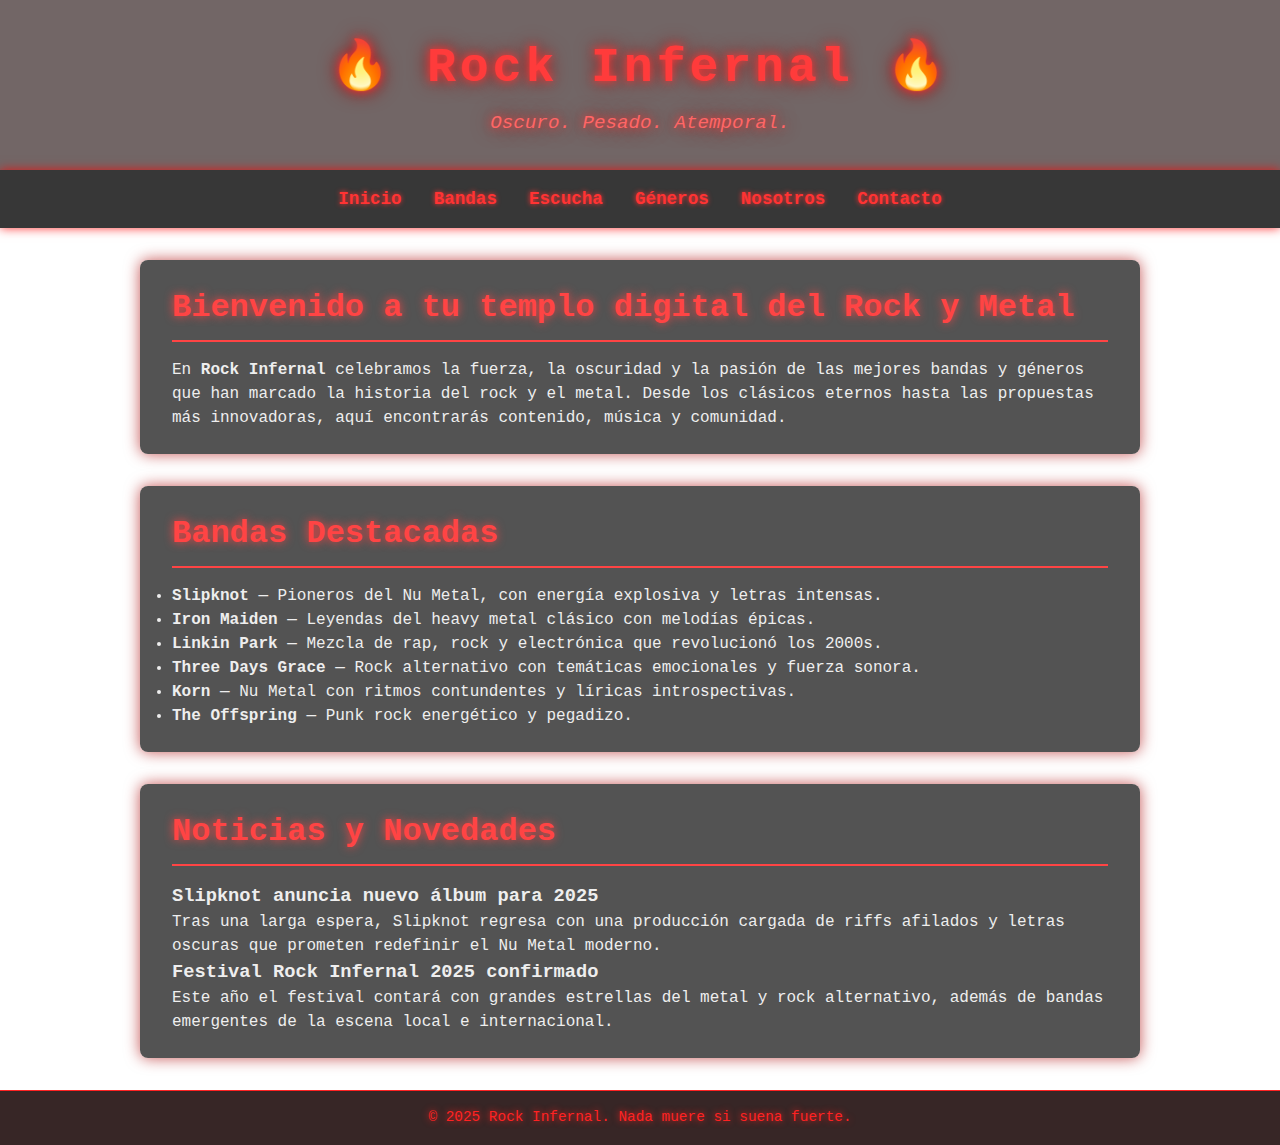
<file: index.html>
<!DOCTYPE html>
<html lang="es">
<head>
  <meta charset="UTF-8" />
  <meta name="viewport" content="width=device-width, initial-scale=1" />
  <title>Rock Infernal - Inicio</title>
 <link rel="stylesheet" href="assets/css/diseño.css">
</head>
<body>
  <header>
    <h1>🔥 Rock Infernal 🔥</h1>
    <p>Oscuro. Pesado. Atemporal.</p>
  </header>

  <!-- Carrusel básico para index/inicio -->
<div class="carousel">
  <div class="slides">
    <input type="radio" name="radio-btn" id="slide1" checked />
    <input type="radio" name="radio-btn" id="slide2" />
    <input type="radio" name="radio-btn" id="slide3" />

    <div class="slide first">
      <img src="assets/img/iron maiden.jpg" alt="Rock Clásico" />
    </div>
    <div class="slide">
      <img src="assets/img/Slipknot.jpeg" alt="Heavy Metal" />
    </div>
    <div class="slide">
      <img src="assets/img/decalius.jpg" alt="Nu Metal" />
    </div>

    <div class="navigation-auto">
      <div class="auto-btn1"></div>
      <div class="auto-btn2"></div>
      <div class="auto-btn3"></div>
    </div>
  </div>

  <div class="navigation-manual">
    <label for="slide1" class="manual-btn"></label>
    <label for="slide2" class="manual-btn"></label>
    <label for="slide3" class="manual-btn"></label>
  </div>
</div>


  <nav>
    <ul>
      <li><a href="index.html" class="active">Inicio</a></li>
      <li><a href="bandas.html">Bandas</a></li>
      <li><a href="musica.html">Escucha</a></li>
      <li><a href="generos.html">Géneros</a></li>
      <li><a href="nosotros.html">Nosotros</a></li>
      <li><a href="contacto.html">Contacto</a></li>
    </ul>
  </nav>

  <section id="bienvenida">
    <h2>Bienvenido a tu templo digital del Rock y Metal</h2>
    <p>
      En <strong>Rock Infernal</strong> celebramos la fuerza, la oscuridad y la pasión de las mejores bandas y géneros que han marcado la historia del rock y el metal. Desde los clásicos eternos hasta las propuestas más innovadoras, aquí encontrarás contenido, música y comunidad.
    </p>
  </section>

  <section id="destacados">
    <h2>Bandas Destacadas</h2>
    <ul>
      <li><strong>Slipknot</strong> — Pioneros del Nu Metal, con energía explosiva y letras intensas.</li>
      <li><strong>Iron Maiden</strong> — Leyendas del heavy metal clásico con melodías épicas.</li>
      <li><strong>Linkin Park</strong> — Mezcla de rap, rock y electrónica que revolucionó los 2000s.</li>
      <li><strong>Three Days Grace</strong> — Rock alternativo con temáticas emocionales y fuerza sonora.</li>
      <li><strong>Korn</strong> — Nu Metal con ritmos contundentes y líricas introspectivas.</li>
      <li><strong>The Offspring</strong> — Punk rock energético y pegadizo.</li>
    </ul>
  </section>

  <section id="novedades">
    <h2>Noticias y Novedades</h2>
    <article>
      <h3>Slipknot anuncia nuevo álbum para 2025</h3>
      <p>Tras una larga espera, Slipknot regresa con una producción cargada de riffs afilados y letras oscuras que prometen redefinir el Nu Metal moderno.</p>
    </article>
    <article>
      <h3>Festival Rock Infernal 2025 confirmado</h3>
      <p>Este año el festival contará con grandes estrellas del metal y rock alternativo, además de bandas emergentes de la escena local e internacional.</p>
    </article>
  </section>

  <footer>
    <p>&copy; 2025 Rock Infernal. Nada muere si suena fuerte.</p>
  </footer>
</body>
</html>
</file>
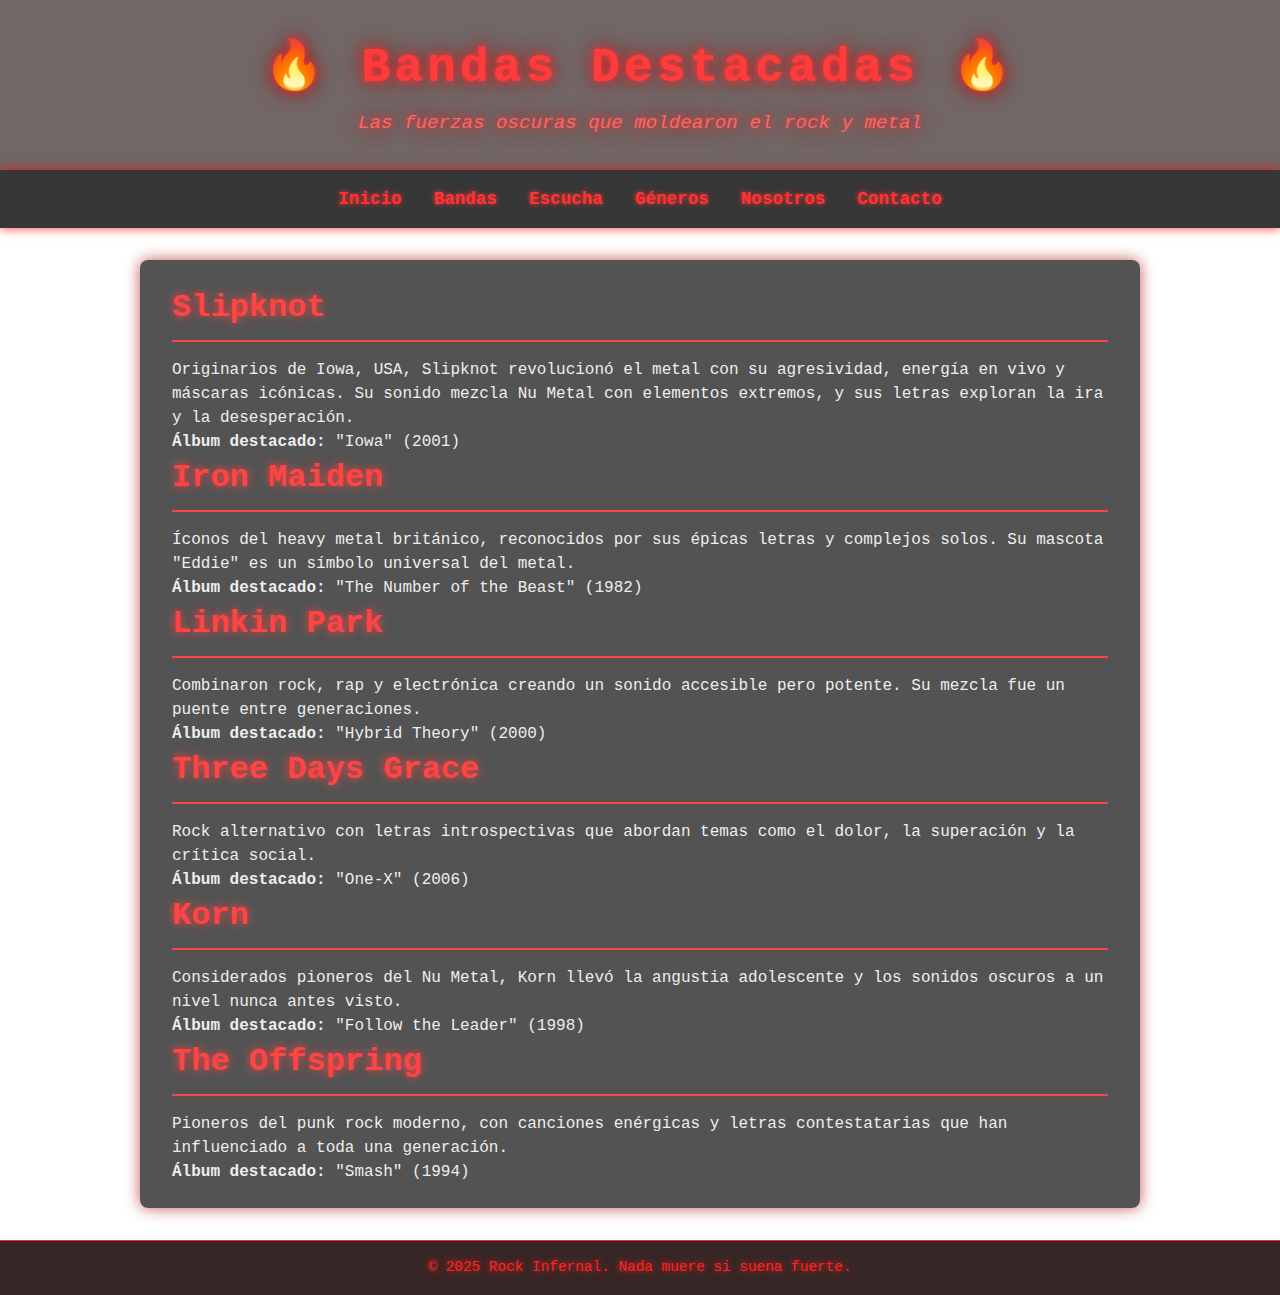
<file: bandas.html>
<!DOCTYPE html>
<html lang="es">
<head>
  <meta charset="UTF-8" />
  <meta name="viewport" content="width=device-width, initial-scale=1" />
  <title>Rock Infernal - Bandas</title>
<link rel="stylesheet" href="assets/css/bandas.css">
</head>
<body>
  <header>
    <h1>🔥 Bandas Destacadas 🔥</h1>
    <p>Las fuerzas oscuras que moldearon el rock y metal</p>
  </header>

  <nav>
    <ul>
      <li><a href="index.html">Inicio</a></li>
      <li><a href="bandas.html" class="active">Bandas</a></li>
      <li><a href="musica.html">Escucha</a></li>
      <li><a href="generos.html">Géneros</a></li>
      <li><a href="nosotros.html">Nosotros</a></li>
      <li><a href="contacto.html">Contacto</a></li>
    </ul>
  </nav>

  <section id="bandas">
    <article>
      <h2>Slipknot</h2>
      <p>Originarios de Iowa, USA, Slipknot revolucionó el metal con su agresividad, energía en vivo y máscaras icónicas. Su sonido mezcla Nu Metal con elementos extremos, y sus letras exploran la ira y la desesperación.</p>
      <p><strong>Álbum destacado:</strong> "Iowa" (2001)</p>
    </article>

    <article>
      <h2>Iron Maiden</h2>
      <p>Íconos del heavy metal británico, reconocidos por sus épicas letras y complejos solos. Su mascota "Eddie" es un símbolo universal del metal.</p>
      <p><strong>Álbum destacado:</strong> "The Number of the Beast" (1982)</p>
    </article>

    <article>
      <h2>Linkin Park</h2>
      <p>Combinaron rock, rap y electrónica creando un sonido accesible pero potente. Su mezcla fue un puente entre generaciones.</p>
      <p><strong>Álbum destacado:</strong> "Hybrid Theory" (2000)</p>
    </article>

    <article>
      <h2>Three Days Grace</h2>
      <p>Rock alternativo con letras introspectivas que abordan temas como el dolor, la superación y la crítica social.</p>
      <p><strong>Álbum destacado:</strong> "One-X" (2006)</p>
    </article>

    <article>
      <h2>Korn</h2>
      <p>Considerados pioneros del Nu Metal, Korn llevó la angustia adolescente y los sonidos oscuros a un nivel nunca antes visto.</p>
      <p><strong>Álbum destacado:</strong> "Follow the Leader" (1998)</p>
    </article>

    <article>
      <h2>The Offspring</h2>
      <p>Pioneros del punk rock moderno, con canciones enérgicas y letras contestatarias que han influenciado a toda una generación.</p>
      <p><strong>Álbum destacado:</strong> "Smash" (1994)</p>
    </article>
  </section>

  <footer>
    <p>&copy; 2025 Rock Infernal. Nada muere si suena fuerte.</p>
  </footer>
</body>
</html>
</file>
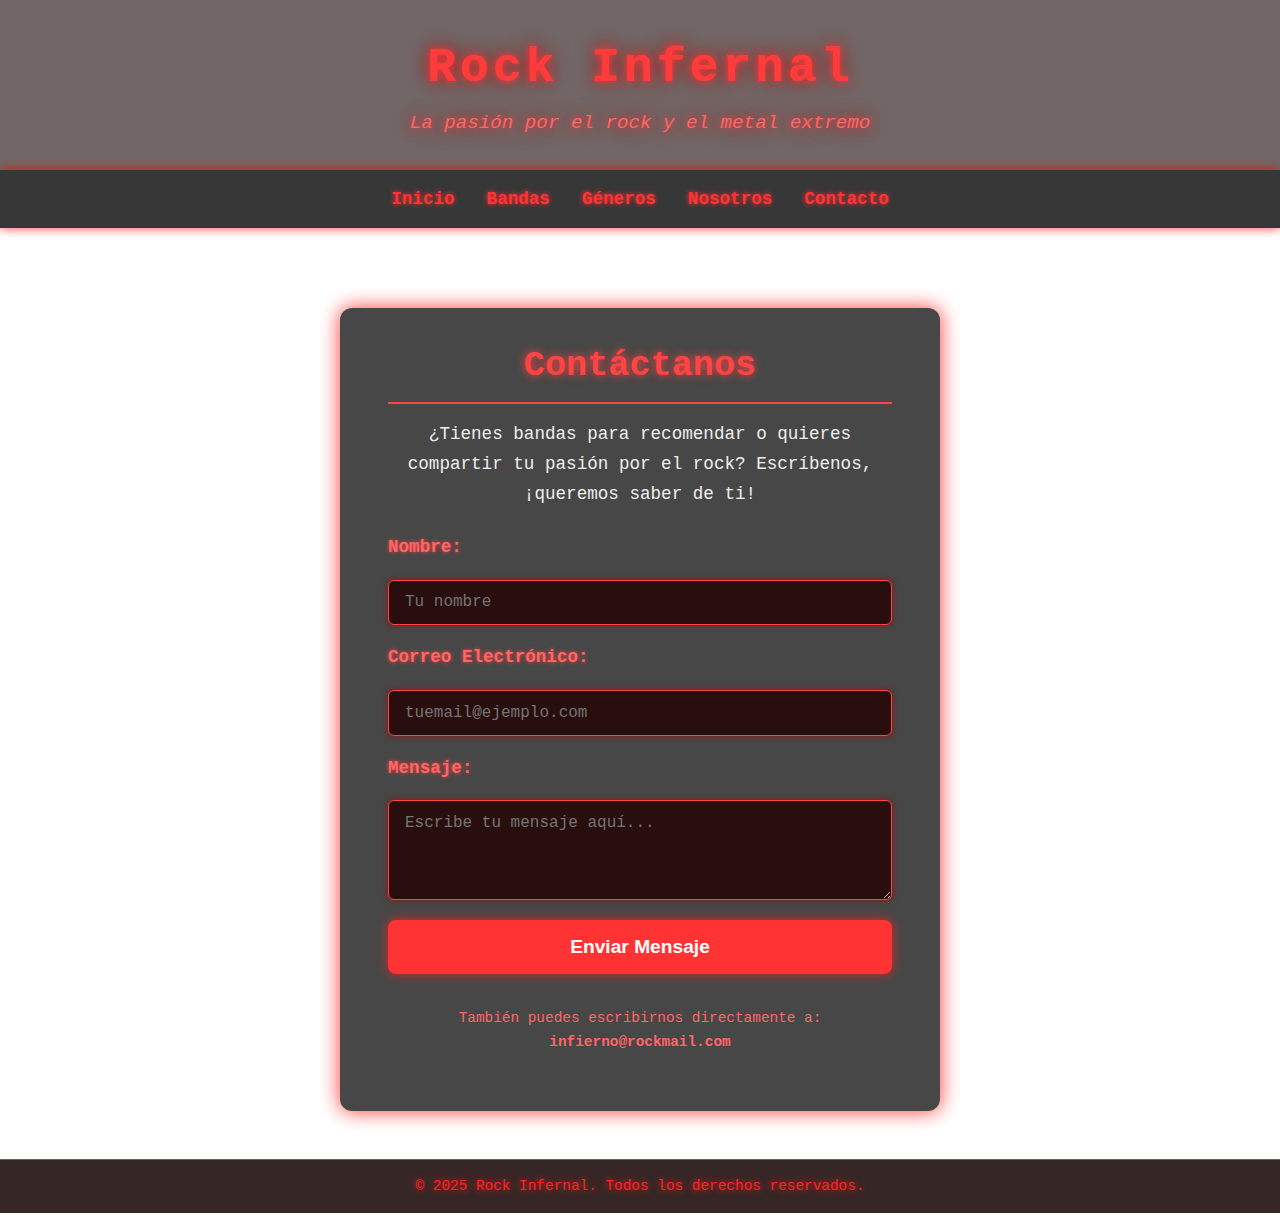
<file: contacto.html>
<!DOCTYPE html>
<html lang="es">
<head>
  <meta charset="UTF-8" />
  <meta name="viewport" content="width=device-width, initial-scale=1" />
  <title>Contacto - Rock Infernal</title>
  <style>
    body {
      margin: 0;
      padding: 0;
      font-family: 'Share Tech Mono', monospace;
      color: #f0f0f0;
      background-image: url('https://i.pinimg.com/1200x/a9/19/59/a919598fc70c9d43b6d16a22cc16aefe.jpg'); 
      background-repeat: no-repeat;
      background-size: cover;
      background-position: center;
      background-attachment: fixed;
      display: flex;
      flex-direction: column;
      min-height: 100vh;
    }
    * {
      margin: 0;
      padding: 0;
      box-sizing: border-box;
    }
    html, body {
      height: 100%;
      color: #eee;
      background-color: transparent;
      line-height: 1.5;
    }

    /* Header */
    header {
      text-align: center;
      padding: 2rem 1rem;
      color: #ff3b3b;
      text-shadow: 0 0 8px #ff3b3b, 0 0 20px #a10000;
      width: 100%;
      background-color: rgba(20, 0, 0, 0.6);
    }

    header h1 {
      font-size: 3rem;
      letter-spacing: 4px;
      margin-bottom: 0.3rem;
    }

    header p {
      font-size: 1.2rem;
      font-style: italic;
      color: #ff6666;
    }

    /* Navegación */
    nav {
      background-color: rgba(20, 20, 20, 0.85);
      box-shadow: 0 0 10px #ff0000cc;
      width: 100%;
      padding: 1rem 0;
      margin-bottom: 2rem;
    }

    nav ul {
      list-style: none;
      display: flex;
      justify-content: center;
      flex-wrap: wrap;
      gap: 2rem;
      padding: 0 1rem;
    }

    nav ul li a {
      color: #ff3333;
      font-weight: bold;
      text-decoration: none;
      font-size: 1.1rem;
      text-shadow: 0 0 5px #ff3333;
      transition: color 0.3s ease, text-shadow 0.3s ease;
    }

    nav ul li a:hover,
    nav ul li a:focus {
      color: #fff;
      text-shadow: 0 0 15px #ff5555;
    }

    /* Contenedor principal centrado y con fondo oscuro */
    main.contact-container {
      max-width: 600px;
      background-color: rgba(10,10,10,0.75);
      margin: 3rem auto 3rem auto;
      padding: 2rem 3rem;
      border-radius: 12px;
      box-shadow: 0 0 20px #ff0000cc;
      width: 90%;
      font-size: 1.1rem;
    }

    main.contact-container h2 {
      color: #ff4444;
      text-shadow: 0 0 10px #ff4444;
      margin-bottom: 1rem;
      font-size: 2.2rem;
      border-bottom: 2px solid #ff4444;
      padding-bottom: 0.6rem;
      text-align: center;
    }

    main.contact-container p {
      margin-bottom: 1.5rem;
      text-align: center;
      line-height: 1.7;
    }

    /* Formulario */
    form {
      display: flex;
      flex-direction: column;
      gap: 1.2rem;
    }

    label {
      font-weight: 700;
      color: #ff6666;
      text-shadow: 0 0 4px #ff4444;
    }

    input[type="text"],
    input[type="email"],
    textarea {
      background-color: #220000cc;
      border: 1.5px solid #ff4444;
      border-radius: 6px;
      padding: 0.8rem 1rem;
      color: #eee;
      font-family: 'Share Tech Mono', monospace;
      font-size: 1rem;
      resize: vertical;
      box-shadow: 0 0 6px #aa0000cc;
      transition: border-color 0.3s ease;
    }

    input[type="text"]:focus,
    input[type="email"]:focus,
    textarea:focus {
      border-color: #ff2222;
      outline: none;
      box-shadow: 0 0 15px #ff2222;
      background-color: #330000dd;
    }

    textarea {
      min-height: 100px;
    }

    button {
      background-color: #ff3333;
      border: none;
      padding: 1rem 0;
      color: #fff;
      font-weight: 700;
      font-size: 1.2rem;
      border-radius: 8px;
      cursor: pointer;
      box-shadow: 0 0 12px #ff2222cc;
      transition: background-color 0.3s ease;
    }

    button:hover,
    button:focus {
      background-color: #ff5555;
      box-shadow: 0 0 20px #ff4444cc;
      outline: none;
    }

    /* Footer */
    footer {
      text-align: center;
      padding: 1rem;
      font-size: 0.9rem;
      background-color: rgba(20, 0, 0, 0.85);
      color: #ff2222;
      text-shadow: 0 0 7px #ff2222;
      margin-top: auto;
      border-top: 1px solid #ff2222;
      width: 100%;
    }

    /* Responsive */
    @media (max-width: 600px) {
      nav ul {
        flex-direction: column;
        gap: 1rem;
      }
      main.contact-container {
        margin: 2rem auto;
        padding: 1.5rem 1.5rem;
      }
      button {
        font-size: 1rem;
      }
    }
  </style>
</head>
<body>

  <header>
    <h1>Rock Infernal</h1>
    <p>La pasión por el rock y el metal extremo</p>
  </header>

  <nav>
    <ul>
      <li><a href="index.html">Inicio</a></li>
      <li><a href="bandas.html">Bandas</a></li>
      <li><a href="generos.html">Géneros</a></li>
      <li><a href="nosotros.html">Nosotros</a></li>
      <li><a href="contacto.html" aria-current="page">Contacto</a></li>
    </ul>
  </nav>

  <main class="contact-container">
    <h2>Contáctanos</h2>
    <p>¿Tienes bandas para recomendar o quieres compartir tu pasión por el rock? Escríbenos, ¡queremos saber de ti!</p>
    <form action="#" method="POST" novalidate>
      <label for="name">Nombre:</label>
      <input type="text" id="name" name="name" placeholder="Tu nombre" required>

      <label for="email">Correo Electrónico:</label>
      <input type="email" id="email" name="email" placeholder="tuemail@ejemplo.com" required>

      <label for="message">Mensaje:</label>
      <textarea id="message" name="message" placeholder="Escribe tu mensaje aquí..." required></textarea>

      <button type="submit">Enviar Mensaje</button>
    </form>
    <p style="margin-top: 2rem; text-align:center; font-size:0.9rem; color:#ff6666;">
      También puedes escribirnos directamente a: <strong>infierno@rockmail.com</strong>
    </p>
  </main>

  <footer>
    &copy; 2025 Rock Infernal. Todos los derechos reservados.
  </footer>

</body>
</html>
</file>
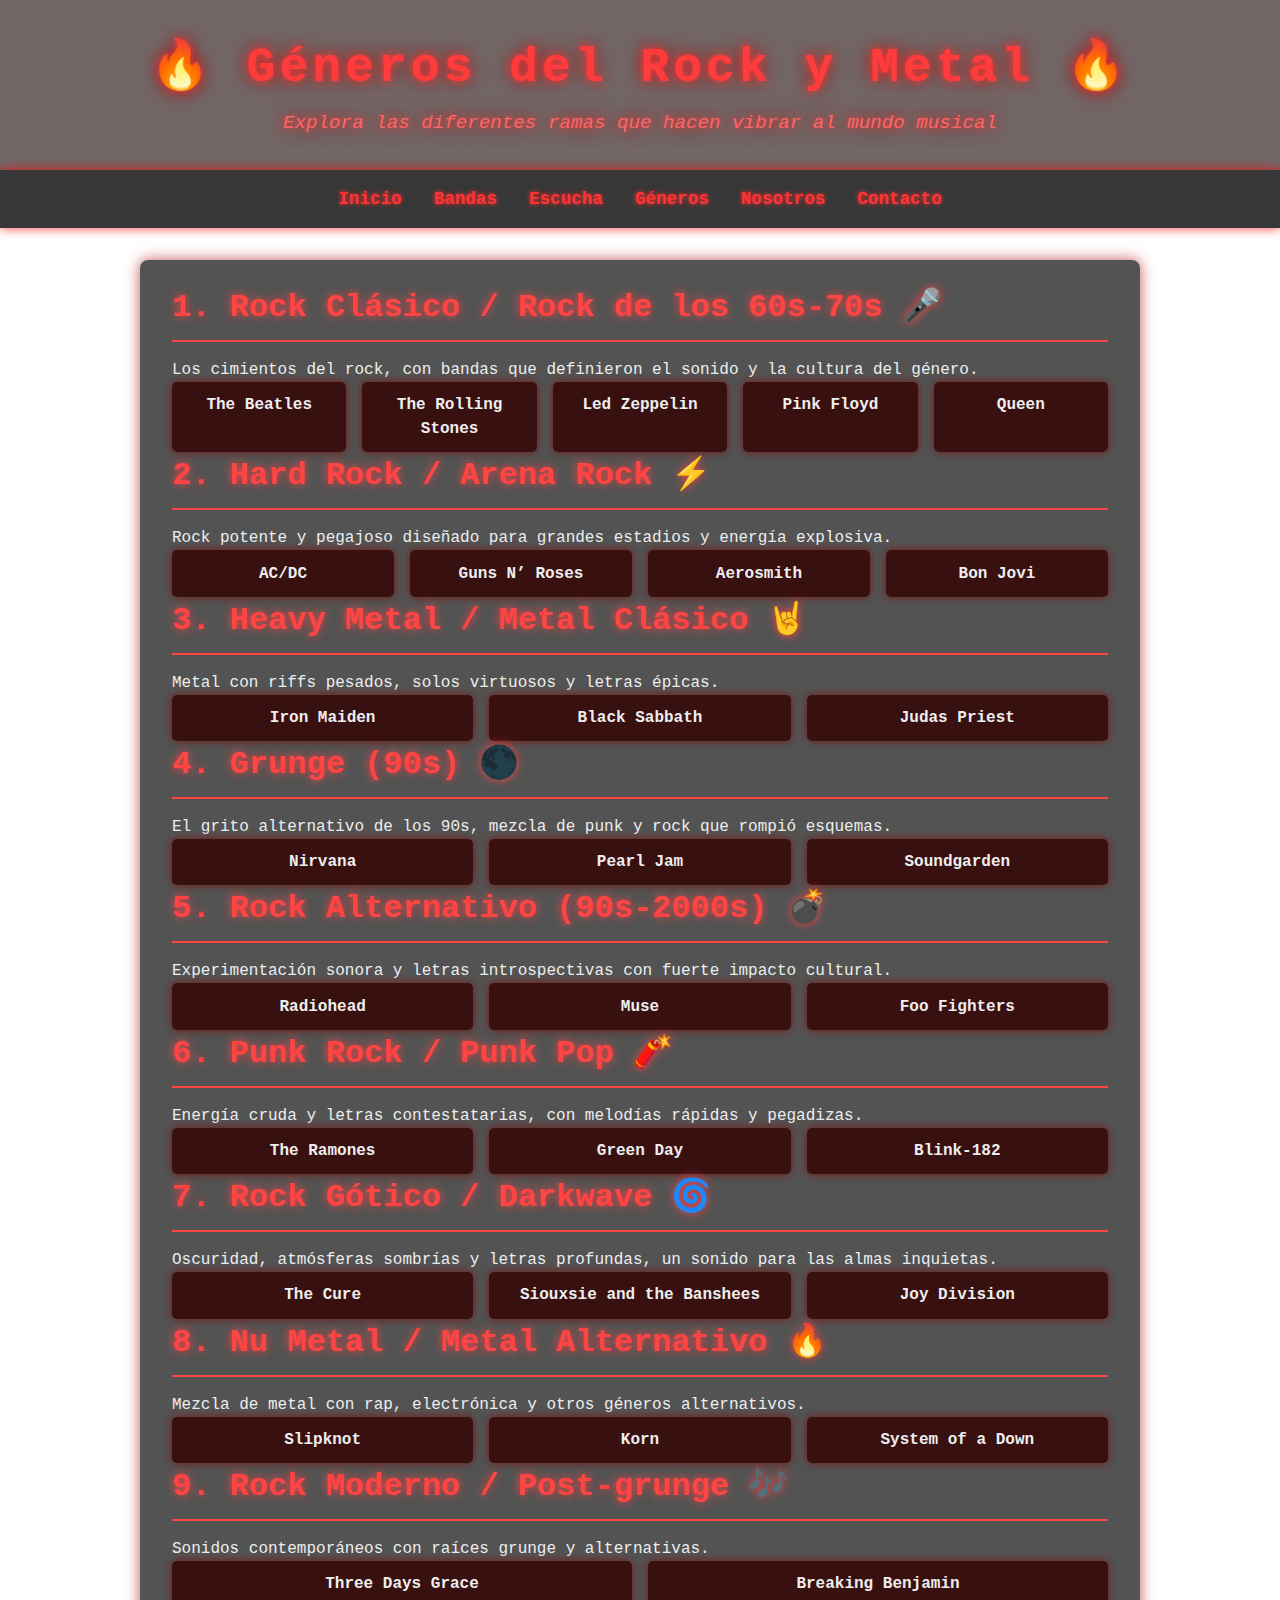
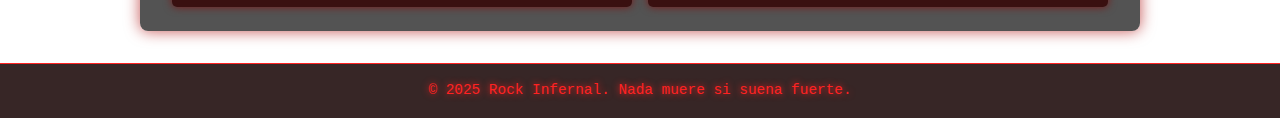
<file: generos.html>
<!DOCTYPE html>
<html lang="es">
<head>
  <meta charset="UTF-8" />
  <meta name="viewport" content="width=device-width, initial-scale=1" />
  <title>Rock Infernal - Géneros</title>
<link rel="stylesheet" href="assets/css/genero.css">
</head>
<body>
  <header>
    <h1>🔥 Géneros del Rock y Metal 🔥</h1>
    <p>Explora las diferentes ramas que hacen vibrar al mundo musical</p>
  </header>

  <nav>
    <ul>
      <li><a href="index.html">Inicio</a></li>
      <li><a href="bandas.html">Bandas</a></li>
      <li><a href="musica.html">Escucha</a></li>
      <li><a href="generos.html" class="active">Géneros</a></li>
      <li><a href="nosotros.html">Nosotros</a></li>
      <li><a href="contacto.html">Contacto</a></li>
    </ul>
  </nav>

  <section id="listado-generos">
    <article class="genero">
      <h2>1. Rock Clásico / Rock de los 60s-70s 🎤</h2>
      <p>Los cimientos del rock, con bandas que definieron el sonido y la cultura del género.</p>
      <ul>
        <li>The Beatles</li>
        <li>The Rolling Stones</li>
        <li>Led Zeppelin</li>
        <li>Pink Floyd</li>
        <li>Queen</li>
      </ul>
    </article>

    <article class="genero">
      <h2>2. Hard Rock / Arena Rock ⚡</h2>
      <p>Rock potente y pegajoso diseñado para grandes estadios y energía explosiva.</p>
      <ul>
        <li>AC/DC</li>
        <li>Guns N’ Roses</li>
        <li>Aerosmith</li>
        <li>Bon Jovi</li>
      </ul>
    </article>

    <article class="genero">
      <h2>3. Heavy Metal / Metal Clásico 🤘</h2>
      <p>Metal con riffs pesados, solos virtuosos y letras épicas.</p>
      <ul>
        <li>Iron Maiden</li>
        <li>Black Sabbath</li>
        <li>Judas Priest</li>
      </ul>
    </article>

    <article class="genero">
      <h2>4. Grunge (90s) 🌑</h2>
      <p>El grito alternativo de los 90s, mezcla de punk y rock que rompió esquemas.</p>
      <ul>
        <li>Nirvana</li>
        <li>Pearl Jam</li>
        <li>Soundgarden</li>
      </ul>
    </article>

    <article class="genero">
      <h2>5. Rock Alternativo (90s-2000s) 💣</h2>
      <p>Experimentación sonora y letras introspectivas con fuerte impacto cultural.</p>
      <ul>
        <li>Radiohead</li>
        <li>Muse</li>
        <li>Foo Fighters</li>
      </ul>
    </article>

    <article class="genero">
      <h2>6. Punk Rock / Punk Pop 🧨</h2>
      <p>Energía cruda y letras contestatarias, con melodías rápidas y pegadizas.</p>
      <ul>
        <li>The Ramones</li>
        <li>Green Day</li>
        <li>Blink-182</li>
      </ul>
    </article>

    <article class="genero">
      <h2>7. Rock Gótico / Darkwave 🌀</h2>
      <p>Oscuridad, atmósferas sombrías y letras profundas, un sonido para las almas inquietas.</p>
      <ul>
        <li>The Cure</li>
        <li>Siouxsie and the Banshees</li>
        <li>Joy Division</li>
      </ul>
    </article>

    <article class="genero">
      <h2>8. Nu Metal / Metal Alternativo 🔥</h2>
      <p>Mezcla de metal con rap, electrónica y otros géneros alternativos.</p>
      <ul>
        <li>Slipknot</li>
        <li>Korn</li>
        <li>System of a Down</li>
      </ul>
    </article>

    <article class="genero">
      <h2>9. Rock Moderno / Post-grunge 🎶</h2>
      <p>Sonidos contemporáneos con raíces grunge y alternativas.</p>
      <ul>
        <li>Three Days Grace</li>
        <li>Breaking Benjamin</li>
      </ul>
    </article>
  </section>

  <footer>
    <p>&copy; 2025 Rock Infernal. Nada muere si suena fuerte.</p>
  </footer>
</body>
</html>
</file>
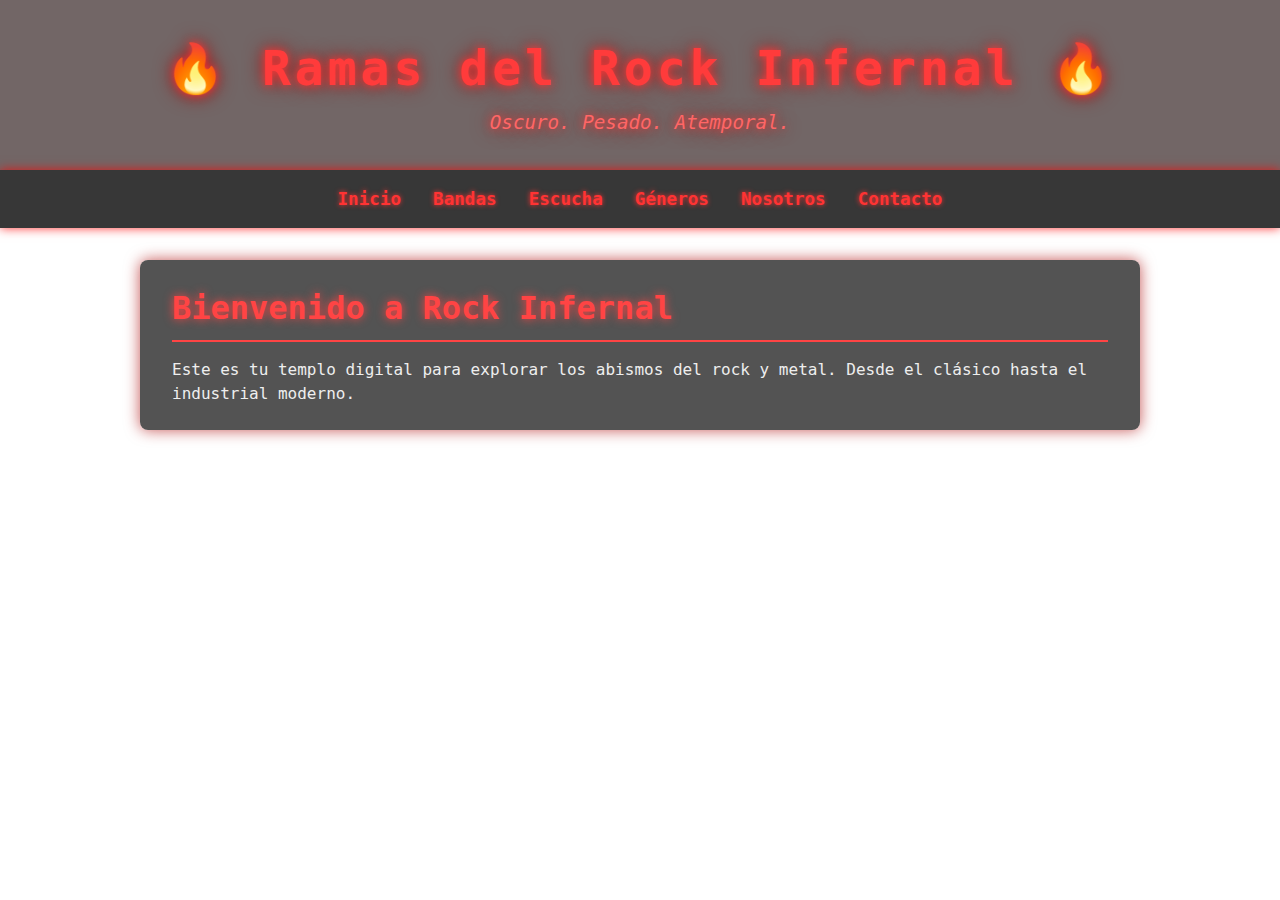
<file: inicio.html>
<!DOCTYPE html>
<html lang="es">
<head>
  <meta charset="UTF-8" />
  <meta name="viewport" content="width=device-width, initial-scale=1" />
  <title>Rock Infernal - Inicio</title>
 <link rel="stylesheet" href="assets/css/inicio.css">
</head>
<body>
  <header>
    <h1>🔥 Ramas del Rock Infernal 🔥</h1>
    <p>Oscuro. Pesado. Atemporal.</p>
  </header>

  <nav>
    <ul>
      <li><a href="index.html">Inicio</a></li>
      <li><a href="bandas.html">Bandas</a></li>
      <li><a href="musica.html">Escucha</a></li>
      <li><a href="generos.html">Géneros</a></li>
      <li><a href="nosotros.html">Nosotros</a></li>
      <li><a href="contacto.html">Contacto</a></li>
    </ul>
  </nav>

  <section id="inicio">
    <h2>Bienvenido a Rock Infernal</h2>
    <p>Este es tu templo digital para explorar los abismos del rock y metal. Desde el clásico hasta el industrial moderno.</p>
  </section>
</body>
</html>
</file>
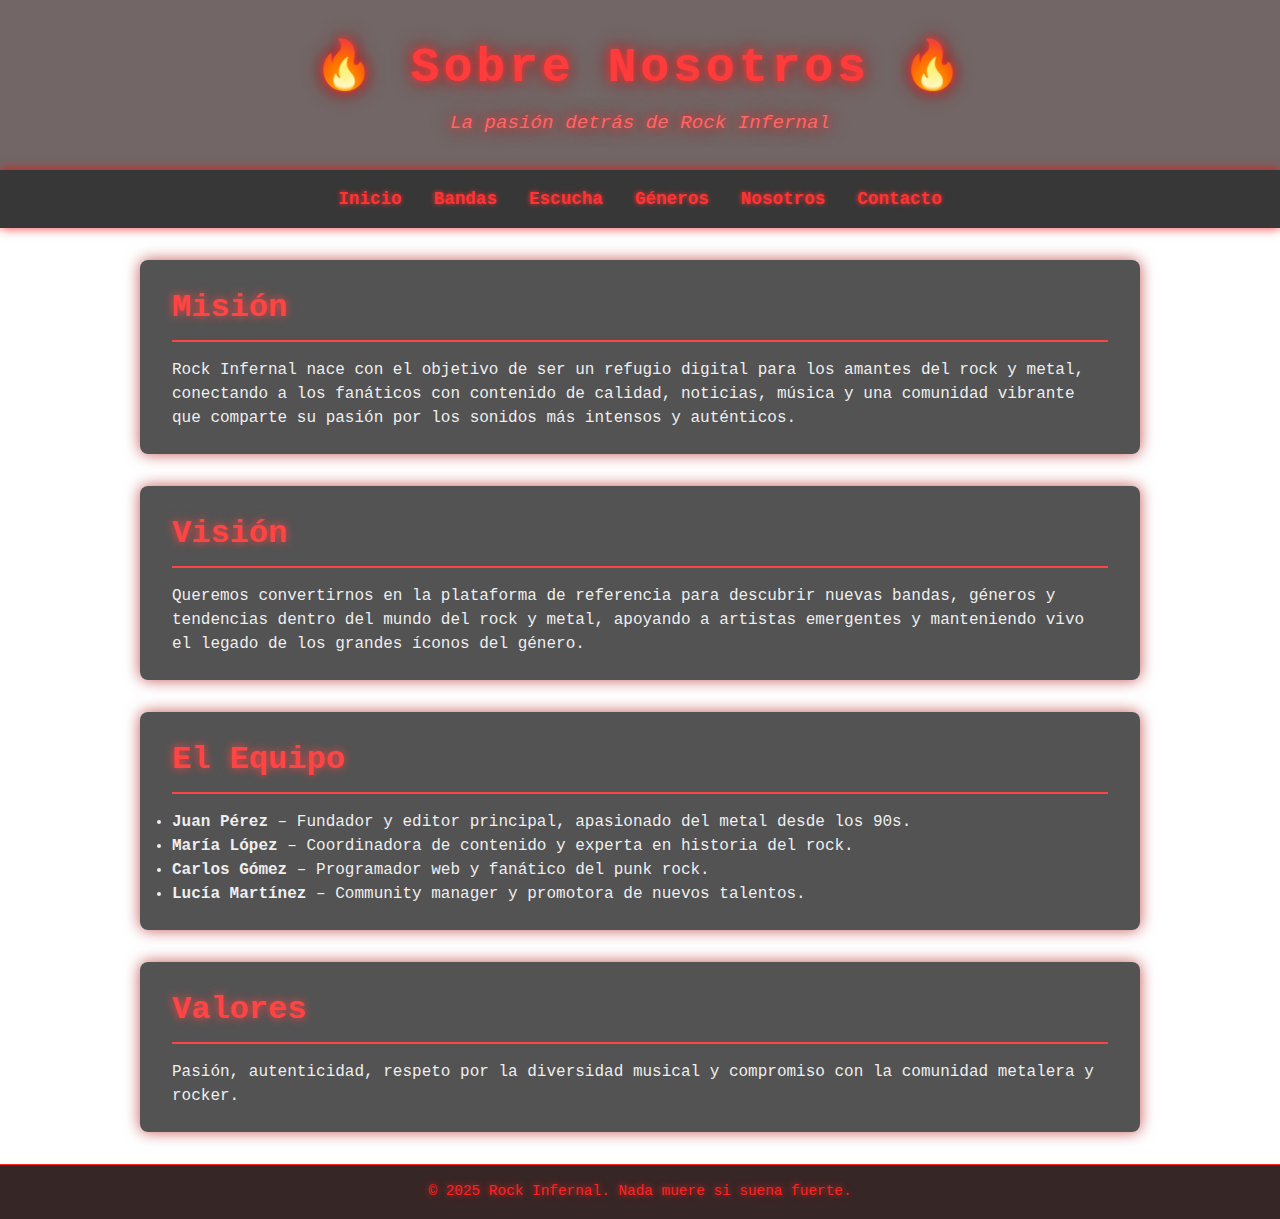
<file: nosotros.html>
<!DOCTYPE html>
<html lang="es">
<head>
  <meta charset="UTF-8" />
  <meta name="viewport" content="width=device-width, initial-scale=1" />
  <title>Rock Infernal - Nosotros</title>
<link rel="stylesheet" href="assets/css/nosotros.css">
</head>
<body>
  <header>
    <h1>🔥 Sobre Nosotros 🔥</h1>
    <p>La pasión detrás de Rock Infernal</p>
  </header>

  <nav>
    <ul>
      <li><a href="index.html">Inicio</a></li>
      <li><a href="bandas.html">Bandas</a></li>
      <li><a href="musica.html">Escucha</a></li>
      <li><a href="generos.html">Géneros</a></li>
      <li><a href="nosotros.html" class="active">Nosotros</a></li>
      <li><a href="contacto.html">Contacto</a></li>
    </ul>
  </nav>

  <section id="mision">
    <h2>Misión</h2>
    <p>
      Rock Infernal nace con el objetivo de ser un refugio digital para los amantes del rock y metal, conectando a los fanáticos con contenido de calidad, noticias, música y una comunidad vibrante que comparte su pasión por los sonidos más intensos y auténticos.
    </p>
  </section>

  <section id="vision">
    <h2>Visión</h2>
    <p>
      Queremos convertirnos en la plataforma de referencia para descubrir nuevas bandas, géneros y tendencias dentro del mundo del rock y metal, apoyando a artistas emergentes y manteniendo vivo el legado de los grandes íconos del género.
    </p>
  </section>

  <section id="equipo">
    <h2>El Equipo</h2>
    <ul>
      <li><strong>Juan Pérez</strong> – Fundador y editor principal, apasionado del metal desde los 90s.</li>
      <li><strong>María López</strong> – Coordinadora de contenido y experta en historia del rock.</li>
      <li><strong>Carlos Gómez</strong> – Programador web y fanático del punk rock.</li>
      <li><strong>Lucía Martínez</strong> – Community manager y promotora de nuevos talentos.</li>
    </ul>
  </section>

  <section id="valores">
    <h2>Valores</h2>
    <p>Pasión, autenticidad, respeto por la diversidad musical y compromiso con la comunidad metalera y rocker.</p>
  </section>

  <footer>
    <p>&copy; 2025 Rock Infernal. Nada muere si suena fuerte.</p>
  </footer>
</body>
</html>
</file>
<file: assets/css/diseño.css>
body {
  margin: 0;
  padding: 0;
  font-family: 'Share Tech Mono', monospace;
  color: #f0f0f0;
  background-image: url('https://i.pinimg.com/1200x/a9/19/59/a919598fc70c9d43b6d16a22cc16aefe.jpg'); 
  background-repeat: no-repeat;
  background-size: cover;
  background-position: center;
  background-attachment: fixed;

}

/* Reset básico */
* {
  margin: 0;
  padding: 0;
  box-sizing: border-box;
}

/* Body y html con altura completa */
html, body {
  height: 100%;
  font-family: 'Share Tech Mono', monospace, monospace;
  color: #eee;
  background-color: transparent; /* No tocamos el fondo */
  line-height: 1.5;
}

/* Contenido principal centrado y ancho máximo grande */
body {
  display: flex;
  flex-direction: column;
  min-height: 100vh;
}

/* Header centrado y ancho 100% */
header {
  text-align: center;
  padding: 2rem 1rem;
  color: #ff3b3b;
  text-shadow: 0 0 8px #ff3b3b, 0 0 20px #a10000;
  width: 100%;
  background-color: rgba(20, 0, 0, 0.6);
}

/* Header texto */
header h1 {
  font-size: 3rem;
  letter-spacing: 4px;
  margin-bottom: 0.3rem;
}

header p {
  font-size: 1.2rem;
  font-style: italic;
  color: #ff6666;
}

/* Navegación ancho 100% */
nav {
  background-color: rgba(20, 20, 20, 0.85);
  box-shadow: 0 0 10px #ff0000cc;
  width: 100%;
  padding: 1rem 0;
  margin-bottom: 2rem;
}

nav ul {
  list-style: none;
  display: flex;
  justify-content: center;
  flex-wrap: wrap;
  gap: 2rem;
  padding: 0 1rem;
}

nav ul li a {
  color: #ff3333;
  font-weight: bold;
  text-decoration: none;
  font-size: 1.1rem;
  text-shadow: 0 0 5px #ff3333;
  transition: color 0.3s ease, text-shadow 0.3s ease;
}

nav ul li a:hover,
nav ul li a:focus {
  color: #fff;
  text-shadow: 0 0 15px #ff5555;
}

/* Secciones con ancho máximo y relleno para extenderse bien */
section {
  max-width: 1000px;
  margin: 0 auto 2rem auto;
  padding: 1.5rem 2rem;
  background-color: rgba(10, 10, 10, 0.7);
  border-radius: 8px;
  box-shadow: 0 0 15px #aa0000aa;
  width: calc(100% - 40px); /* Para que ocupe casi todo el ancho con padding */
  min-width: 280px; /* Para que no se reduzca demasiado en móvil */
}

section h2 {
  color: #ff4444;
  text-shadow: 0 0 10px #ff4444;
  margin-bottom: 1rem;
  font-size: 2rem;
  border-bottom: 2px solid #ff4444;
  padding-bottom: 0.5rem;
}

/* Listas de bandas con flexbox */
.bandas,
.genero ul {
  list-style: none;
  display: flex;
  flex-wrap: wrap;
  gap: 1rem;
  justify-content: center;
}

.bandas li,
.genero ul li {
  background-color: #330000cc;
  padding: 0.7rem 1.2rem;
  border-radius: 5px;
  box-shadow: 0 0 8px #880000bb;
  font-weight: 600;
  flex: 1 1 140px;
  text-align: center;
  transition: background-color 0.3s ease;
}

.bandas li:hover,
.genero ul li:hover {
  background-color: #660000ee;
  cursor: default;
}

/* Player */
.player {
  margin-bottom: 1.5rem;
  background-color: #220000cc;
  padding: 1rem;
  border-radius: 8px;
  box-shadow: 0 0 12px #aa0000bb;
}

.player p {
  margin-bottom: 0.5rem;
  font-weight: 700;
  text-shadow: 0 0 6px #ff2222;
}

/* Sobre Nosotros y Contacto */
#nosotros p,
#contacto p {
  font-size: 1.1rem;
  color: #eee;
  line-height: 1.6;
  padding-bottom: 1rem;
  max-width: 900px;
  margin: 0 auto;
}

/* Footer ancho completo */
footer {
  text-align: center;
  padding: 1rem;
  font-size: 0.9rem;
  background-color: rgba(20, 0, 0, 0.85);
  color: #ff2222;
  text-shadow: 0 0 7px #ff2222;
  margin-top: auto;
  border-top: 1px solid #ff2222;
  width: 100%;
}

/* Responsive */
@media (max-width: 600px) {
  nav ul {
    flex-direction: column;
    gap: 1rem;
  }

  .bandas,
  .genero ul {
    flex-direction: column;
  }
}

.carousel {
  width: 100%;
  max-width: 800px;
  position: relative;
  margin: auto;
  overflow: hidden;
  border-radius: 10px;
  box-shadow: 0 0 20px #aa0000cc;
}

.slides {
  display: flex;
  width: 300%;
  transition: 0.6s ease all;
}

.slide {
  width: 100%;
  flex-shrink: 0;
  overflow: hidden;
}

.slide img {
  width: 100%;
  display: block;
}

/* Radio buttons */
input[type="radio"] {
  display: none;
}

/* Manual navigation */
.navigation-manual {
  position: absolute;
  width: 100%;
  margin-top: -40px;
  display: flex;
  justify-content: center;
  gap: 10px;
}

.manual-btn {
  border: 2px solid #ff4444;
  padding: 5px;
  border-radius: 50%;
  cursor: pointer;
  transition: background 0.3s ease;
}

.manual-btn:hover {
  background: #ff4444;
}

/* Slide control */
#slide1:checked ~ .slides {
  transform: translateX(0%);
}

#slide2:checked ~ .slides {
  transform: translateX(-100%);
}

#slide3:checked ~ .slides {
  transform: translateX(-200%);
}
</file>
<file: assets/css/bandas.css>
body {
  margin: 0;
  padding: 0;
  font-family: 'Share Tech Mono', monospace;
  color: #f0f0f0;
  background-image: url('https://i.pinimg.com/1200x/a9/19/59/a919598fc70c9d43b6d16a22cc16aefe.jpg'); 
  background-repeat: no-repeat;
  background-size: cover;
  background-position: center;
  background-attachment: fixed;

}

/* Reset básico */
* {
  margin: 0;
  padding: 0;
  box-sizing: border-box;
}

/* Body y html con altura completa */
html, body {
  height: 100%;
  font-family: 'Share Tech Mono', monospace, monospace;
  color: #eee;
  background-color: transparent; /* No tocamos el fondo */
  line-height: 1.5;
}

/* Contenido principal centrado y ancho máximo grande */
body {
  display: flex;
  flex-direction: column;
  min-height: 100vh;
}

/* Header centrado y ancho 100% */
header {
  text-align: center;
  padding: 2rem 1rem;
  color: #ff3b3b;
  text-shadow: 0 0 8px #ff3b3b, 0 0 20px #a10000;
  width: 100%;
  background-color: rgba(20, 0, 0, 0.6);
}

/* Header texto */
header h1 {
  font-size: 3rem;
  letter-spacing: 4px;
  margin-bottom: 0.3rem;
}

header p {
  font-size: 1.2rem;
  font-style: italic;
  color: #ff6666;
}

/* Navegación ancho 100% */
nav {
  background-color: rgba(20, 20, 20, 0.85);
  box-shadow: 0 0 10px #ff0000cc;
  width: 100%;
  padding: 1rem 0;
  margin-bottom: 2rem;
}

nav ul {
  list-style: none;
  display: flex;
  justify-content: center;
  flex-wrap: wrap;
  gap: 2rem;
  padding: 0 1rem;
}

nav ul li a {
  color: #ff3333;
  font-weight: bold;
  text-decoration: none;
  font-size: 1.1rem;
  text-shadow: 0 0 5px #ff3333;
  transition: color 0.3s ease, text-shadow 0.3s ease;
}

nav ul li a:hover,
nav ul li a:focus {
  color: #fff;
  text-shadow: 0 0 15px #ff5555;
}

/* Secciones con ancho máximo y relleno para extenderse bien */
section {
  max-width: 1000px;
  margin: 0 auto 2rem auto;
  padding: 1.5rem 2rem;
  background-color: rgba(10, 10, 10, 0.7);
  border-radius: 8px;
  box-shadow: 0 0 15px #aa0000aa;
  width: calc(100% - 40px); /* Para que ocupe casi todo el ancho con padding */
  min-width: 280px; /* Para que no se reduzca demasiado en móvil */
}

section h2 {
  color: #ff4444;
  text-shadow: 0 0 10px #ff4444;
  margin-bottom: 1rem;
  font-size: 2rem;
  border-bottom: 2px solid #ff4444;
  padding-bottom: 0.5rem;
}

/* Listas de bandas con flexbox */
.bandas,
.genero ul {
  list-style: none;
  display: flex;
  flex-wrap: wrap;
  gap: 1rem;
  justify-content: center;
}

.bandas li,
.genero ul li {
  background-color: #330000cc;
  padding: 0.7rem 1.2rem;
  border-radius: 5px;
  box-shadow: 0 0 8px #880000bb;
  font-weight: 600;
  flex: 1 1 140px;
  text-align: center;
  transition: background-color 0.3s ease;
}

.bandas li:hover,
.genero ul li:hover {
  background-color: #660000ee;
  cursor: default;
}

/* Player */
.player {
  margin-bottom: 1.5rem;
  background-color: #220000cc;
  padding: 1rem;
  border-radius: 8px;
  box-shadow: 0 0 12px #aa0000bb;
}

.player p {
  margin-bottom: 0.5rem;
  font-weight: 700;
  text-shadow: 0 0 6px #ff2222;
}

/* Sobre Nosotros y Contacto */
#nosotros p,
#contacto p {
  font-size: 1.1rem;
  color: #eee;
  line-height: 1.6;
  padding-bottom: 1rem;
  max-width: 900px;
  margin: 0 auto;
}

/* Footer ancho completo */
footer {
  text-align: center;
  padding: 1rem;
  font-size: 0.9rem;
  background-color: rgba(20, 0, 0, 0.85);
  color: #ff2222;
  text-shadow: 0 0 7px #ff2222;
  margin-top: auto;
  border-top: 1px solid #ff2222;
  width: 100%;
}

/* Responsive */
@media (max-width: 600px) {
  nav ul {
    flex-direction: column;
    gap: 1rem;
  }

  .bandas,
  .genero ul {
    flex-direction: column;
  }
}
</file>
<file: assets/css/genero.css>
body {
  margin: 0;
  padding: 0;
  font-family: 'Share Tech Mono', monospace;
  color: #f0f0f0;
  background-image: url('https://i.pinimg.com/1200x/a9/19/59/a919598fc70c9d43b6d16a22cc16aefe.jpg'); 
  background-repeat: no-repeat;
  background-size: cover;
  background-position: center;
  background-attachment: fixed;

}

/* Reset básico */
* {
  margin: 0;
  padding: 0;
  box-sizing: border-box;
}

/* Body y html con altura completa */
html, body {
  height: 100%;
  font-family: 'Share Tech Mono', monospace, monospace;
  color: #eee;
  background-color: transparent; /* No tocamos el fondo */
  line-height: 1.5;
}

/* Contenido principal centrado y ancho máximo grande */
body {
  display: flex;
  flex-direction: column;
  min-height: 100vh;
}

/* Header centrado y ancho 100% */
header {
  text-align: center;
  padding: 2rem 1rem;
  color: #ff3b3b;
  text-shadow: 0 0 8px #ff3b3b, 0 0 20px #a10000;
  width: 100%;
  background-color: rgba(20, 0, 0, 0.6);
}

/* Header texto */
header h1 {
  font-size: 3rem;
  letter-spacing: 4px;
  margin-bottom: 0.3rem;
}

header p {
  font-size: 1.2rem;
  font-style: italic;
  color: #ff6666;
}

/* Navegación ancho 100% */
nav {
  background-color: rgba(20, 20, 20, 0.85);
  box-shadow: 0 0 10px #ff0000cc;
  width: 100%;
  padding: 1rem 0;
  margin-bottom: 2rem;
}

nav ul {
  list-style: none;
  display: flex;
  justify-content: center;
  flex-wrap: wrap;
  gap: 2rem;
  padding: 0 1rem;
}

nav ul li a {
  color: #ff3333;
  font-weight: bold;
  text-decoration: none;
  font-size: 1.1rem;
  text-shadow: 0 0 5px #ff3333;
  transition: color 0.3s ease, text-shadow 0.3s ease;
}

nav ul li a:hover,
nav ul li a:focus {
  color: #fff;
  text-shadow: 0 0 15px #ff5555;
}

/* Secciones con ancho máximo y relleno para extenderse bien */
section {
  max-width: 1000px;
  margin: 0 auto 2rem auto;
  padding: 1.5rem 2rem;
  background-color: rgba(10, 10, 10, 0.7);
  border-radius: 8px;
  box-shadow: 0 0 15px #aa0000aa;
  width: calc(100% - 40px); /* Para que ocupe casi todo el ancho con padding */
  min-width: 280px; /* Para que no se reduzca demasiado en móvil */
}

section h2 {
  color: #ff4444;
  text-shadow: 0 0 10px #ff4444;
  margin-bottom: 1rem;
  font-size: 2rem;
  border-bottom: 2px solid #ff4444;
  padding-bottom: 0.5rem;
}

/* Listas de bandas con flexbox */
.bandas,
.genero ul {
  list-style: none;
  display: flex;
  flex-wrap: wrap;
  gap: 1rem;
  justify-content: center;
}

.bandas li,
.genero ul li {
  background-color: #330000cc;
  padding: 0.7rem 1.2rem;
  border-radius: 5px;
  box-shadow: 0 0 8px #880000bb;
  font-weight: 600;
  flex: 1 1 140px;
  text-align: center;
  transition: background-color 0.3s ease;
}

.bandas li:hover,
.genero ul li:hover {
  background-color: #660000ee;
  cursor: default;
}

/* Player */
.player {
  margin-bottom: 1.5rem;
  background-color: #220000cc;
  padding: 1rem;
  border-radius: 8px;
  box-shadow: 0 0 12px #aa0000bb;
}

.player p {
  margin-bottom: 0.5rem;
  font-weight: 700;
  text-shadow: 0 0 6px #ff2222;
}

/* Sobre Nosotros y Contacto */
#nosotros p,
#contacto p {
  font-size: 1.1rem;
  color: #eee;
  line-height: 1.6;
  padding-bottom: 1rem;
  max-width: 900px;
  margin: 0 auto;
}

/* Footer ancho completo */
footer {
  text-align: center;
  padding: 1rem;
  font-size: 0.9rem;
  background-color: rgba(20, 0, 0, 0.85);
  color: #ff2222;
  text-shadow: 0 0 7px #ff2222;
  margin-top: auto;
  border-top: 1px solid #ff2222;
  width: 100%;
}

/* Responsive */
@media (max-width: 600px) {
  nav ul {
    flex-direction: column;
    gap: 1rem;
  }

  .bandas,
  .genero ul {
    flex-direction: column;
  }
}
</file>
<file: assets/css/inicio.css>
body {
  margin: 0;
  padding: 0;
  font-family: 'Share Tech Mono', monospace;
  color: #f0f0f0;
  background-image: url('https://i.pinimg.com/1200x/a9/19/59/a919598fc70c9d43b6d16a22cc16aefe.jpg'); 
  background-repeat: no-repeat;
  background-size: cover;
  background-position: center;
  background-attachment: fixed;

}

/* Reset básico */
* {
  margin: 0;
  padding: 0;
  box-sizing: border-box;
}

/* Body y html con altura completa */
html, body {
  height: 100%;
  font-family: 'Share Tech Mono', monospace, monospace;
  color: #eee;
  background-color: transparent; /* No tocamos el fondo */
  line-height: 1.5;
}

/* Contenido principal centrado y ancho máximo grande */
body {
  display: flex;
  flex-direction: column;
  min-height: 100vh;
}

/* Header centrado y ancho 100% */
header {
  text-align: center;
  padding: 2rem 1rem;
  color: #ff3b3b;
  text-shadow: 0 0 8px #ff3b3b, 0 0 20px #a10000;
  width: 100%;
  background-color: rgba(20, 0, 0, 0.6);
}

/* Header texto */
header h1 {
  font-size: 3rem;
  letter-spacing: 4px;
  margin-bottom: 0.3rem;
}

header p {
  font-size: 1.2rem;
  font-style: italic;
  color: #ff6666;
}

/* Navegación ancho 100% */
nav {
  background-color: rgba(20, 20, 20, 0.85);
  box-shadow: 0 0 10px #ff0000cc;
  width: 100%;
  padding: 1rem 0;
  margin-bottom: 2rem;
}

nav ul {
  list-style: none;
  display: flex;
  justify-content: center;
  flex-wrap: wrap;
  gap: 2rem;
  padding: 0 1rem;
}

nav ul li a {
  color: #ff3333;
  font-weight: bold;
  text-decoration: none;
  font-size: 1.1rem;
  text-shadow: 0 0 5px #ff3333;
  transition: color 0.3s ease, text-shadow 0.3s ease;
}

nav ul li a:hover,
nav ul li a:focus {
  color: #fff;
  text-shadow: 0 0 15px #ff5555;
}

/* Secciones con ancho máximo y relleno para extenderse bien */
section {
  max-width: 1000px;
  margin: 0 auto 2rem auto;
  padding: 1.5rem 2rem;
  background-color: rgba(10, 10, 10, 0.7);
  border-radius: 8px;
  box-shadow: 0 0 15px #aa0000aa;
  width: calc(100% - 40px); /* Para que ocupe casi todo el ancho con padding */
  min-width: 280px; /* Para que no se reduzca demasiado en móvil */
}

section h2 {
  color: #ff4444;
  text-shadow: 0 0 10px #ff4444;
  margin-bottom: 1rem;
  font-size: 2rem;
  border-bottom: 2px solid #ff4444;
  padding-bottom: 0.5rem;
}

/* Listas de bandas con flexbox */
.bandas,
.genero ul {
  list-style: none;
  display: flex;
  flex-wrap: wrap;
  gap: 1rem;
  justify-content: center;
}

.bandas li,
.genero ul li {
  background-color: #330000cc;
  padding: 0.7rem 1.2rem;
  border-radius: 5px;
  box-shadow: 0 0 8px #880000bb;
  font-weight: 600;
  flex: 1 1 140px;
  text-align: center;
  transition: background-color 0.3s ease;
}

.bandas li:hover,
.genero ul li:hover {
  background-color: #660000ee;
  cursor: default;
}

/* Player */
.player {
  margin-bottom: 1.5rem;
  background-color: #220000cc;
  padding: 1rem;
  border-radius: 8px;
  box-shadow: 0 0 12px #aa0000bb;
}

.player p {
  margin-bottom: 0.5rem;
  font-weight: 700;
  text-shadow: 0 0 6px #ff2222;
}

/* Sobre Nosotros y Contacto */
#nosotros p,
#contacto p {
  font-size: 1.1rem;
  color: #eee;
  line-height: 1.6;
  padding-bottom: 1rem;
  max-width: 900px;
  margin: 0 auto;
}

/* Footer ancho completo */
footer {
  text-align: center;
  padding: 1rem;
  font-size: 0.9rem;
  background-color: rgba(20, 0, 0, 0.85);
  color: #ff2222;
  text-shadow: 0 0 7px #ff2222;
  margin-top: auto;
  border-top: 1px solid #ff2222;
  width: 100%;
}

/* Responsive */
@media (max-width: 600px) {
  nav ul {
    flex-direction: column;
    gap: 1rem;
  }

  .bandas,
  .genero ul {
    flex-direction: column;
  }
}
</file>
<file: assets/css/nosotros.css>
body {
  margin: 0;
  padding: 0;
  font-family: 'Share Tech Mono', monospace;
  color: #f0f0f0;
  background-image: url('https://i.pinimg.com/1200x/a9/19/59/a919598fc70c9d43b6d16a22cc16aefe.jpg'); 
  background-repeat: no-repeat;
  background-size: cover;
  background-position: center;
  background-attachment: fixed;

}

/* Reset básico */
* {
  margin: 0;
  padding: 0;
  box-sizing: border-box;
}

/* Body y html con altura completa */
html, body {
  height: 100%;
  font-family: 'Share Tech Mono', monospace, monospace;
  color: #eee;
  background-color: transparent; /* No tocamos el fondo */
  line-height: 1.5;
}

/* Contenido principal centrado y ancho máximo grande */
body {
  display: flex;
  flex-direction: column;
  min-height: 100vh;
}

/* Header centrado y ancho 100% */
header {
  text-align: center;
  padding: 2rem 1rem;
  color: #ff3b3b;
  text-shadow: 0 0 8px #ff3b3b, 0 0 20px #a10000;
  width: 100%;
  background-color: rgba(20, 0, 0, 0.6);
}

/* Header texto */
header h1 {
  font-size: 3rem;
  letter-spacing: 4px;
  margin-bottom: 0.3rem;
}

header p {
  font-size: 1.2rem;
  font-style: italic;
  color: #ff6666;
}

/* Navegación ancho 100% */
nav {
  background-color: rgba(20, 20, 20, 0.85);
  box-shadow: 0 0 10px #ff0000cc;
  width: 100%;
  padding: 1rem 0;
  margin-bottom: 2rem;
}

nav ul {
  list-style: none;
  display: flex;
  justify-content: center;
  flex-wrap: wrap;
  gap: 2rem;
  padding: 0 1rem;
}

nav ul li a {
  color: #ff3333;
  font-weight: bold;
  text-decoration: none;
  font-size: 1.1rem;
  text-shadow: 0 0 5px #ff3333;
  transition: color 0.3s ease, text-shadow 0.3s ease;
}

nav ul li a:hover,
nav ul li a:focus {
  color: #fff;
  text-shadow: 0 0 15px #ff5555;
}

/* Secciones con ancho máximo y relleno para extenderse bien */
section {
  max-width: 1000px;
  margin: 0 auto 2rem auto;
  padding: 1.5rem 2rem;
  background-color: rgba(10, 10, 10, 0.7);
  border-radius: 8px;
  box-shadow: 0 0 15px #aa0000aa;
  width: calc(100% - 40px); /* Para que ocupe casi todo el ancho con padding */
  min-width: 280px; /* Para que no se reduzca demasiado en móvil */
}

section h2 {
  color: #ff4444;
  text-shadow: 0 0 10px #ff4444;
  margin-bottom: 1rem;
  font-size: 2rem;
  border-bottom: 2px solid #ff4444;
  padding-bottom: 0.5rem;
}

/* Listas de bandas con flexbox */
.bandas,
.genero ul {
  list-style: none;
  display: flex;
  flex-wrap: wrap;
  gap: 1rem;
  justify-content: center;
}

.bandas li,
.genero ul li {
  background-color: #330000cc;
  padding: 0.7rem 1.2rem;
  border-radius: 5px;
  box-shadow: 0 0 8px #880000bb;
  font-weight: 600;
  flex: 1 1 140px;
  text-align: center;
  transition: background-color 0.3s ease;
}

.bandas li:hover,
.genero ul li:hover {
  background-color: #660000ee;
  cursor: default;
}

/* Player */
.player {
  margin-bottom: 1.5rem;
  background-color: #220000cc;
  padding: 1rem;
  border-radius: 8px;
  box-shadow: 0 0 12px #aa0000bb;
}

.player p {
  margin-bottom: 0.5rem;
  font-weight: 700;
  text-shadow: 0 0 6px #ff2222;
}

/* Sobre Nosotros y Contacto */
#nosotros p,
#contacto p {
  font-size: 1.1rem;
  color: #eee;
  line-height: 1.6;
  padding-bottom: 1rem;
  max-width: 900px;
  margin: 0 auto;
}

/* Footer ancho completo */
footer {
  text-align: center;
  padding: 1rem;
  font-size: 0.9rem;
  background-color: rgba(20, 0, 0, 0.85);
  color: #ff2222;
  text-shadow: 0 0 7px #ff2222;
  margin-top: auto;
  border-top: 1px solid #ff2222;
  width: 100%;
}

/* Responsive */
@media (max-width: 600px) {
  nav ul {
    flex-direction: column;
    gap: 1rem;
  }

  .bandas,
  .genero ul {
    flex-direction: column;
  }
}
</file>
